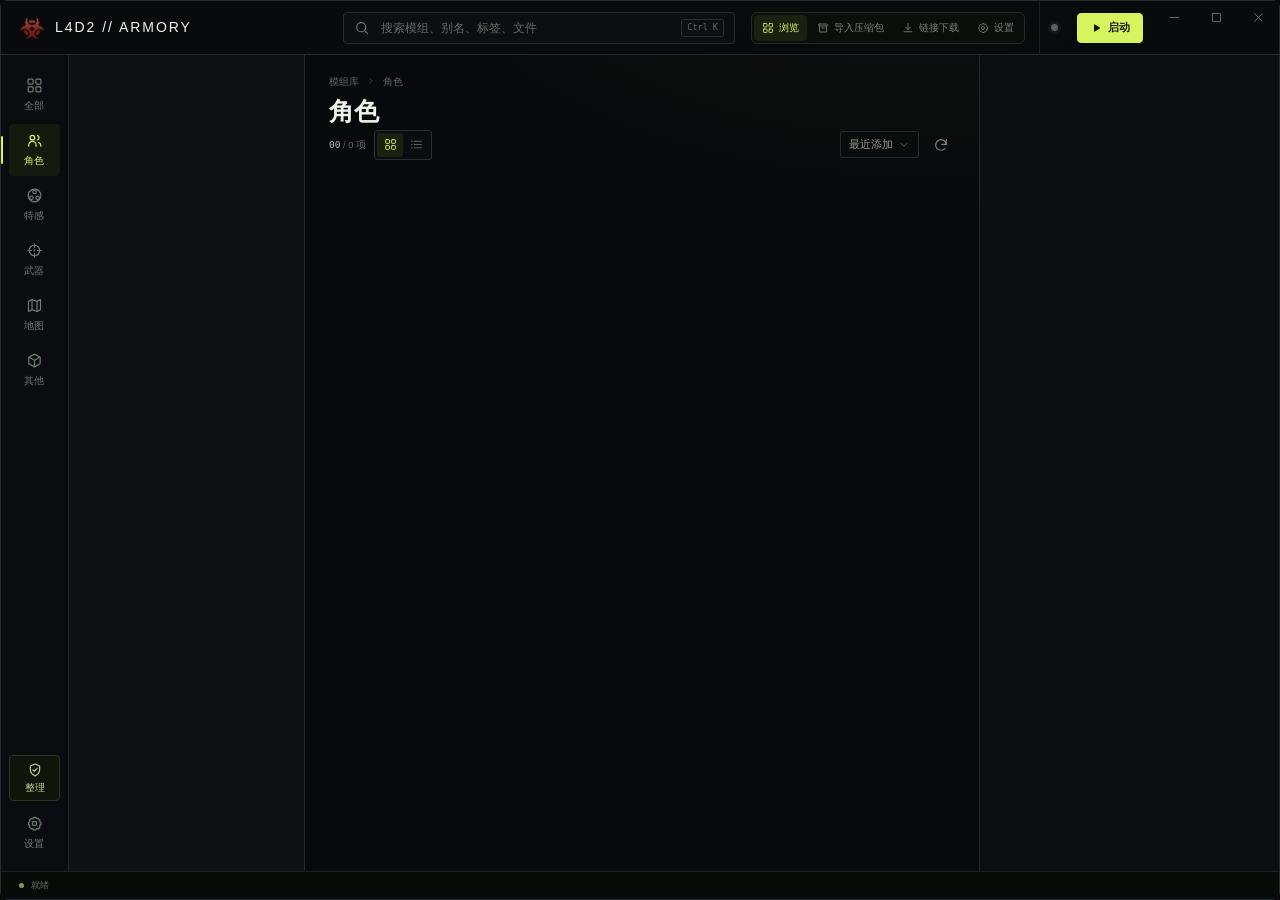
<file: app/webui/index.html>
<!doctype html>
<html lang="zh-CN">
<head>
<meta charset="utf-8">
<meta name="viewport" content="width=device-width, initial-scale=1">
<title>L4D2 Mod Manager · 可交互演示</title>
<link rel="stylesheet" href="app.css">
</head>
<body>
<div class="app" id="app">

  <!-- ==================================================== 01 TitleBar -->
  <header class="topbar pywebview-drag-region">
    <div class="title-left">
      <img src="assets/app-icon.png" alt="">
      <span class="brand-name">L4D2 // ARMORY</span>
    </div>

    <label class="top-search">
      <svg class="i" aria-hidden="true"><use href="#i-search"></use></svg>
      <input id="search" type="search" placeholder="搜索模组、别名、标签、文件" aria-label="搜索模组" autocomplete="off">
      <span class="kbd">Ctrl K</span>
    </label>

    <div class="ws-tabs" role="tablist" aria-label="工作区">
      <button class="ws-tab active" type="button" role="tab" aria-selected="true" data-view="library">
        <svg class="i" aria-hidden="true"><use href="#i-grid"></use></svg><span>浏览</span>
      </button>
      <button class="ws-tab" type="button" role="tab" aria-selected="false" data-view="import">
        <svg class="i" aria-hidden="true"><use href="#i-archive"></use></svg><span>导入压缩包</span>
      </button>
      <button class="ws-tab" type="button" role="tab" aria-selected="false" data-view="download">
        <svg class="i" aria-hidden="true"><use href="#i-download"></use></svg><span>链接下载</span>
      </button>
      <button class="ws-tab" type="button" role="tab" aria-selected="false" data-view="settings">
        <svg class="i" aria-hidden="true"><use href="#i-settings"></use></svg><span>设置</span>
      </button>
    </div>

    <span class="game-status" id="gameStatus" title="游戏未运行"><i class="dot"></i></span>
    <button class="launch-button" id="launchBtn" type="button">
      <svg class="i" aria-hidden="true"><use href="#i-play"></use></svg>启动
    </button>

    <div class="window-controls" aria-label="窗口控制">
      <button class="caption" type="button" title="最小化" aria-label="最小化" data-caption="min">
        <svg viewBox="0 0 24 24" aria-hidden="true"><path d="M4 12h16"></path></svg>
      </button>
      <button class="caption" type="button" title="最大化" aria-label="最大化" data-caption="max">
        <svg viewBox="0 0 24 24" aria-hidden="true"><rect x="4.5" y="4.5" width="15" height="15" rx=".8"></rect></svg>
      </button>
      <button class="caption close" type="button" title="关闭" aria-label="关闭" data-caption="close">
        <svg viewBox="0 0 24 24" aria-hidden="true"><path d="M5 5l14 14M19 5 5 19"></path></svg>
      </button>
    </div>
  </header>

  <div class="body">
    <!-- ================================================== 02 Rail -->
    <nav class="rail" aria-label="主导航">
      <div class="rail-nav" data-rail-group>
        <button class="rail-btn" type="button" data-rail="all"><svg class="i" aria-hidden="true"><use href="#i-grid"></use></svg><span>全部</span></button>
        <button class="rail-btn active" type="button" data-rail="survivor" aria-current="page"><svg class="i" aria-hidden="true"><use href="#i-users"></use></svg><span>角色</span></button>
        <button class="rail-btn" type="button" data-rail="special"><svg class="i" aria-hidden="true"><use href="#i-infected"></use></svg><span>特感</span></button>
        <button class="rail-btn" type="button" data-rail="weapon"><svg class="i" aria-hidden="true"><use href="#i-crosshair"></use></svg><span>武器</span></button>
        <button class="rail-btn" type="button" data-rail="map"><svg class="i" aria-hidden="true"><use href="#i-map"></use></svg><span>地图</span></button>
        <button class="rail-btn" type="button" data-rail="other"><svg class="i" aria-hidden="true"><use href="#i-box"></use></svg><span>其他</span></button>
      </div>
      <div class="rail-spacer"></div>
      <button class="rail-utility" id="tidyBtn" type="button">
        <svg class="i" aria-hidden="true"><use href="#i-shield"></use></svg><span>整理</span>
      </button>
      <button class="rail-btn rail-settings" type="button" data-view="settings">
        <svg class="i" aria-hidden="true"><use href="#i-settings"></use></svg><span>设置</span>
      </button>
    </nav>

    <!-- ================================================== 03 FilterPanel -->
    <aside class="filters" id="filters" aria-label="筛选"></aside>

    <!-- ================================================== main -->
    <main class="main">
      <div class="main-head">
        <div class="crumb" id="crumb"></div>
        <h1 class="page-title" id="pageTitle"></h1>
      </div>

      <!-- ------------------------------------------------ 04/05/06 浏览 -->
      <div class="views">
        <section class="view" data-panel="library">
          <div class="toolbar">
            <span class="toolbar-meta" id="countMeta"></span>
            <div class="view-toggle" aria-label="视图">
              <button class="active" type="button" data-layout="grid" title="网格视图" aria-label="网格视图"><svg class="i" aria-hidden="true"><use href="#i-grid"></use></svg></button>
              <button type="button" data-layout="list" title="列表视图" aria-label="列表视图"><svg class="i" aria-hidden="true"><use href="#i-list"></use></svg></button>
            </div>
            <span class="spacer"></span>
            <button class="mutex-btn on" type="button" id="mutexBtn" role="switch" aria-checked="true"
                    hidden title="同组互斥：这个物品只允许启用一个模组">
              <svg class="i" aria-hidden="true"><use href="#i-lock"></use></svg><span>同组互斥</span>
            </button>
            <div class="sort-wrap" id="sortWrap">
              <button class="select-btn" type="button" id="sortBtn" aria-haspopup="listbox" aria-expanded="false">
                <span id="sortLabel">最近添加</span><svg class="i" aria-hidden="true"><use href="#i-chevron-down"></use></svg>
              </button>
              <div class="sort-menu" id="sortMenu" role="listbox" hidden>
                <button type="button" role="option" data-sort="added"><svg class="i tick" aria-hidden="true"><use href="#i-check"></use></svg>最近添加</button>
                <button type="button" role="option" data-sort="name"><svg class="i tick" aria-hidden="true"><use href="#i-check"></use></svg>名称</button>
                <button type="button" role="option" data-sort="size"><svg class="i tick" aria-hidden="true"><use href="#i-check"></use></svg>文件大小</button>
                <button type="button" role="option" data-sort="enabled"><svg class="i tick" aria-hidden="true"><use href="#i-check"></use></svg>启用优先</button>
              </div>
            </div>
            <button class="icon-btn" type="button" id="refreshBtn" title="重新扫描" aria-label="重新扫描">
              <svg class="i" aria-hidden="true"><use href="#i-refresh"></use></svg>
            </button>
          </div>
          <div class="grid-wrap scroll" id="gridWrap">
            <div class="grid" id="grid"></div>

            <div class="onboard" id="onboard" hidden>
              <div class="onboard-inner">
                <h2 class="onboard-title">还没有模组</h2>
                <button class="onboard-action" type="button" id="onboardStart">开始整理</button>
              </div>
            </div>
          </div>
        </section>

        <!-- ---------------------------------------------- 导入 -->
        <section class="view" data-panel="import" hidden>
          <div class="view-body">
            <button class="drop-zone" id="dropZone" type="button">
              <span class="drop-icon"><svg class="i" aria-hidden="true"><use href="#i-plus"></use></svg></span>
              <span class="drop-title">选择压缩包</span>
              <span class="drop-hint">ZIP / 7z / RAR</span>
            </button>

            <div id="importProgress" hidden>
              <div class="task-panel" style="margin-top:12px">
                <div class="task-head"><span id="importProgressTitle">正在解析</span><span class="mono" id="importProgressMeta"></span></div>
                <div class="panel-body" style="padding:12px">
                  <div class="inline-progress">
                    <span class="inline-label" id="importProgressLabel">准备中</span>
                    <span class="inline-bar"><i id="importProgressBar"></i></span>
                  </div>
                </div>
              </div>
            </div>

            <div class="task-panel" id="importPanel" hidden>
              <div class="task-head">
                <span id="importPanelTitle">可加入的模组</span>
                <span class="task-actions">
                  <button type="button" data-import-all="1">全选</button>
                  <button type="button" data-import-all="0">清空</button>
                </span>
              </div>
              <div class="task-list" id="importList"></div>
            </div>

            <div class="task-actions-bar" id="importActions" hidden>
              <button class="btn primary" id="importCommit" type="button">加入模组库</button>
            </div>
          </div>
        </section>

        <!-- ---------------------------------------------- 下载 -->
        <section class="view" data-panel="download" hidden>
          <div class="view-body">
            <div class="link-row">
              <svg class="i" aria-hidden="true"><use href="#i-link"></use></svg>
              <input id="linkInput" type="text" placeholder="创意工坊链接或物品 ID" aria-label="创意工坊链接" autocomplete="off">
              <button class="btn" id="parseBtn" type="button">解析</button>
            </div>

            <div class="task-panel" id="downloadPanel" hidden>
              <div class="task-head"><span id="downloadPanelTitle">已解析</span><span class="mono" id="downloadPanelMeta"></span></div>
              <div class="task-list" id="downloadList"></div>
            </div>

            <div class="task-actions-bar" id="downloadActions" hidden>
              <button class="btn primary" id="downloadStart" type="button">开始下载</button>
            </div>

            <div id="downloadRunning" hidden>
              <div class="task-panel" style="margin-top:12px">
                <div class="task-head"><span id="dlRunTitle">正在下载</span><span class="mono" id="dlRunMeta"></span></div>
                <div class="panel-body" style="padding:12px">
                  <div class="inline-progress">
                    <span class="inline-label" id="dlRunLabel">—</span>
                    <span class="inline-bar"><i id="dlRunBar"></i></span>
                  </div>
                  <div class="log-box" id="dlLog"></div>
                </div>
              </div>
            </div>
          </div>
        </section>

        <!-- ---------------------------------------------- 设置 -->
        <section class="view" data-panel="settings" hidden>
          <div class="settings" id="settings"></div>
        </section>
      </div>
    </main>

    <!-- ================================================== 07 Inspector -->
    <aside class="inspector" id="inspector" aria-label="模组详情"></aside>
  </div>

  <!-- ==================================================== 08 StatusBar -->
  <footer class="statusbar">
    <span class="status-idle" id="statusIdle"><span class="dot"></span>就绪</span>
    <span class="status-activity" id="statusActivity" hidden>
      <span class="dot"></span>
      <span id="statusActivityLabel">扫描中</span>
      <span class="activity-bar"><i id="statusActivityBar"></i></span>
    </span>
    <span class="status-error" id="statusError" hidden>
      <svg class="i" aria-hidden="true"><use href="#i-alert"></use></svg>
      <span id="statusErrorText"></span>
      <button type="button" id="statusErrorAction">去设置</button>
    </span>
    <span class="spacer"></span>
    <button class="status-path" id="statusPath" type="button" title="打开 addons 目录"></button>
    <span class="status-version" id="statusVersion"></span>
  </footer>
</div>

<div id="modal-root">
  <div class="scrim"></div>
  <div class="modal-wrap"><div id="modal-host"></div></div>
</div>
<div id="toast" role="status"></div>

<svg xmlns="http://www.w3.org/2000/svg" style="display:none">
  <symbol id="i-grid" viewBox="0 0 24 24"><rect x="3" y="3" width="7" height="7" rx="1.2"/><rect x="14" y="3" width="7" height="7" rx="1.2"/><rect x="3" y="14" width="7" height="7" rx="1.2"/><rect x="14" y="14" width="7" height="7" rx="1.2"/></symbol>
  <symbol id="i-list" viewBox="0 0 24 24"><path d="M8 6h13M8 12h13M8 18h13"/><path d="M3.5 6h.01M3.5 12h.01M3.5 18h.01" stroke-width="2.4"/></symbol>
  <symbol id="i-search" viewBox="0 0 24 24"><circle cx="10.8" cy="10.8" r="6.8"/><path d="m16 16 4.2 4.2"/></symbol>
  <symbol id="i-users" viewBox="0 0 24 24"><circle cx="9" cy="8" r="3.2"/><path d="M3.8 20v-1.5a5.2 5.2 0 0 1 10.4 0V20"/><path d="M16.2 5.1a3.2 3.2 0 0 1 0 6.1M17.6 14.7a5.2 5.2 0 0 1 3.4 4.8V20"/></symbol>
  <symbol id="i-infected" viewBox="0 0 24 24"><circle cx="12" cy="12" r="9"/><circle cx="12" cy="6.9" r="2.5"/><circle cx="7.6" cy="15.3" r="2.5"/><circle cx="16.4" cy="15.3" r="2.5"/></symbol>
  <symbol id="i-crosshair" viewBox="0 0 24 24"><circle cx="12" cy="12" r="7.4"/><path d="M12 2.5v5M12 16.5v5M2.5 12h5M16.5 12h5"/><circle cx="12" cy="12" r="1.3" fill="currentColor" stroke="none"/></symbol>
  <symbol id="i-map" viewBox="0 0 24 24"><path d="m3.5 6.2 5-2.7 7 2.7 5-2.7v14.3l-5 2.7-7-2.7-5 2.7Z"/><path d="M8.5 3.5v14.3M15.5 6.2v14.3"/></symbol>
  <symbol id="i-box" viewBox="0 0 24 24"><path d="m12 3 8 4.3v9.4L12 21l-8-4.3V7.3Z"/><path d="m4.4 7.5 7.6 4.2 7.6-4.2M12 11.7V21"/></symbol>
  <symbol id="i-shield" viewBox="0 0 24 24"><path d="M12 3 19 6v5.2c0 4.4-2.8 7.6-7 9.8-4.2-2.2-7-5.4-7-9.8V6Z"/><path d="m8.8 11.8 2.1 2.1 4.3-4.4"/></symbol>
  <symbol id="i-settings" viewBox="0 0 24 24"><circle cx="12" cy="12" r="3.1"/><path d="M19.4 15a1.7 1.7 0 0 0 .3 1.9l.1.1-2.6 2.6-.1-.1a1.7 1.7 0 0 0-1.9-.3 1.7 1.7 0 0 0-1 1.5V21h-3.7v-.2a1.7 1.7 0 0 0-1-1.5 1.7 1.7 0 0 0-1.9.3l-.1.1L4.9 17l.1-.1a1.7 1.7 0 0 0 .3-1.9 1.7 1.7 0 0 0-1.5-1H3.6v-3.7h.2a1.7 1.7 0 0 0 1.5-1 1.7 1.7 0 0 0-.3-1.9L4.9 7.3 7.5 4.7l.1.1a1.7 1.7 0 0 0 1.9.3 1.7 1.7 0 0 0 1-1.5v-.2h3.7v.2a1.7 1.7 0 0 0 1 1.5 1.7 1.7 0 0 0 1.9-.3l.1-.1 2.6 2.6-.1.1a1.7 1.7 0 0 0-.3 1.9 1.7 1.7 0 0 0 1.5 1h.2v3.7h-.2a1.7 1.7 0 0 0-1.5 1Z"/></symbol>
  <symbol id="i-play" viewBox="0 0 24 24"><path d="M8 5.7v12.6c0 .8.9 1.3 1.6.9l10.1-6.3c.6-.4.6-1.4 0-1.8L9.6 4.8c-.7-.4-1.6.1-1.6.9Z" fill="currentColor" stroke="none"/></symbol>
  <symbol id="i-archive" viewBox="0 0 24 24"><rect x="3.5" y="4" width="17" height="4" rx="1"/><path d="M5 8v12h14V8M9.5 12h5"/></symbol>
  <symbol id="i-download" viewBox="0 0 24 24"><path d="M12 3v12M7.5 10.5 12 15l4.5-4.5M4 19.5h16"/></symbol>
  <symbol id="i-link" viewBox="0 0 24 24"><path d="M10.5 13.5a4 4 0 0 0 5.7 0l2.6-2.6a4 4 0 0 0-5.7-5.7l-1.4 1.4"/><path d="M13.5 10.5a4 4 0 0 0-5.7 0l-2.6 2.6a4 4 0 0 0 5.7 5.7l1.4-1.4"/></symbol>
  <symbol id="i-plus" viewBox="0 0 24 24"><path d="M12 5v14M5 12h14"/></symbol>
  <symbol id="i-caret" viewBox="0 0 12 12"><path d="M2.2 4.2 6 8l3.8-3.8z" fill="currentColor" stroke="none"/></symbol>
  <symbol id="i-chevron-down" viewBox="0 0 24 24"><path d="m6.5 9 5.5 5.5L17.5 9"/></symbol>
  <symbol id="i-lock" viewBox="0 0 24 24"><rect x="5" y="11" width="14" height="9" rx="1.6"/><path d="M8.4 11V7.8a3.6 3.6 0 0 1 7.2 0V11"/><circle cx="12" cy="15.2" r="1.1" fill="currentColor" stroke="none"/></symbol>
  <symbol id="i-lock-open" viewBox="0 0 24 24"><rect x="5" y="11" width="14" height="9" rx="1.6"/><path d="M8.4 11V7.8a3.6 3.6 0 0 1 6.9-1.4"/><circle cx="12" cy="15.2" r="1.1" fill="currentColor" stroke="none"/></symbol>
  <symbol id="i-chevron-right" viewBox="0 0 24 24"><path d="m9.5 6.5 5.5 5.5-5.5 5.5"/></symbol>
  <symbol id="i-check" viewBox="0 0 24 24"><path d="m4.8 12.3 4.6 4.6 9.8-9.8"/></symbol>
  <symbol id="i-x" viewBox="0 0 24 24"><path d="M6 6l12 12M18 6 6 18"/></symbol>
  <symbol id="i-more" viewBox="0 0 24 24"><circle cx="5" cy="12" r="1.3" fill="currentColor" stroke="none"/><circle cx="12" cy="12" r="1.3" fill="currentColor" stroke="none"/><circle cx="19" cy="12" r="1.3" fill="currentColor" stroke="none"/></symbol>
  <symbol id="i-alert" viewBox="0 0 24 24"><path d="M12 3.8 21 20H3Z"/><path d="M12 9v4.8M12 17.2h.01" stroke-width="2"/></symbol>
  <symbol id="i-folder" viewBox="0 0 24 24"><path d="M3.5 7.4a2 2 0 0 1 2-2h4l2 2h7a2 2 0 0 1 2 2v8a2 2 0 0 1-2 2h-13a2 2 0 0 1-2-2Z"/></symbol>
  <symbol id="i-trash" viewBox="0 0 24 24"><path d="M4.5 7h15M9.5 3.8h5M6.5 7l.8 13h9.4l.8-13M10 11v5M14 11v5"/></symbol>
  <symbol id="i-external" viewBox="0 0 24 24"><path d="M14 4h6v6M20 4 10.5 13.5"/><path d="M19 14v5a1.5 1.5 0 0 1-1.5 1.5h-12A1.5 1.5 0 0 1 4 19V7a1.5 1.5 0 0 1 1.5-1.5H10"/></symbol>
  <symbol id="i-tag" viewBox="0 0 24 24"><path d="m3.8 12 8.1-8.1h6.9a1.5 1.5 0 0 1 1.5 1.5v6.9L12 20.4a1.6 1.6 0 0 1-2.3 0L3.8 14.3a1.6 1.6 0 0 1 0-2.3Z"/><circle cx="16.2" cy="7.8" r="1.2" fill="currentColor" stroke="none"/></symbol>
  <symbol id="i-refresh" viewBox="0 0 24 24"><path d="M20 11a8 8 0 1 0-2.1 6.4"/><path d="M20 4v7h-7"/></symbol>
  <symbol id="i-check-square" viewBox="0 0 24 24"><rect x="3.5" y="3.5" width="17" height="17" rx="3"/><path d="m7.5 12.2 3.1 3.1 6-6"/></symbol>
</svg>
<script src="bridge.js"></script>
<script src="events.js"></script>
<script src="app.js"></script>
</body>
</html>
</file>
<file: app/webui/app.css>
/* BLACKSITE demo — token-driven stylesheet.
   这是最终实现的参照样式：所有颜色只取 tokens.css 的语义变量。 */
@import url("tokens.css");

*, *::before, *::after { box-sizing: border-box; }

html, body { height: 100%; margin: 0; }
body {
  background: var(--canvas);
  color: var(--text-primary);
  font-family: "Noto Sans SC", "Microsoft YaHei UI", "Segoe UI", sans-serif;
  font-size: 13px;
  line-height: 1.5;
  overflow: hidden;
  -webkit-font-smoothing: antialiased;
}
button, input, select, textarea { font: inherit; color: inherit; }
button { border: 0; background: none; padding: 0; cursor: pointer; }
img { display: block; max-width: 100%; }
svg.i { width: 16px; height: 16px; flex: none; fill: none; stroke: currentColor; stroke-width: 1.7; stroke-linecap: round; stroke-linejoin: round; }
[hidden] { display: none !important; }

:focus-visible { outline: 2px solid var(--focus-ring); outline-offset: 2px; border-radius: 3px; }

::-webkit-scrollbar { width: 10px; height: 10px; }
::-webkit-scrollbar-track { background: transparent; }
::-webkit-scrollbar-thumb {
  background: #39422f; border: 3px solid transparent; border-radius: 8px; background-clip: padding-box;
}
::-webkit-scrollbar-thumb:hover { background: #4d5940; background-clip: padding-box; }

.mono { font-family: "Cascadia Mono", "Consolas", monospace; }

/* ============================================================ shell */
.app {
  height: 100vh;
  display: flex;
  flex-direction: column;
  min-width: 0;
  background:
    radial-gradient(900px 480px at 72% -10%, rgba(214, 244, 93, .045), transparent 65%),
    var(--canvas);
}

/* ---------------------------------------------------------- 01 TitleBar */
.topbar {
  flex: none;
  height: 54px;
  display: flex;
  align-items: center;
  padding: 0 0 0 18px;
  border-bottom: 1px solid var(--border-subtle);
  background: rgba(9, 11, 13, .96);
}
.title-left { width: var(--rail-w, 68px); }
.title-left { width: calc(var(--rail-w, 68px) + var(--filters-w, 256px)); flex: none; display: flex; align-items: center; gap: 10px; }
.title-left img { width: 26px; height: 26px; }
.brand-name {
  font-family: "Bahnschrift SemiBold", "Segoe UI", sans-serif;
  font-size: 14px; letter-spacing: .14em; color: #f1f4eb; white-space: nowrap;
}

.top-search {
  flex: 1 1 0; max-width: 520px; min-width: 150px;
  height: 32px; margin-right: 16px;
  display: flex; align-items: center; gap: 9px;
  padding: 0 10px;
  border: 1px solid #262c33; border-radius: 4px;
  background: #0c0e11; color: var(--text-tertiary);
  transition: border-color .16s ease, background .16s ease;
}
.top-search:focus-within { border-color: #46523a; background: #0f1216; }
.top-search input {
  flex: 1 1 auto; min-width: 0; border: 0; outline: 0; background: transparent;
  color: var(--text-primary); font-size: 12px;
}
.top-search input::placeholder { color: #626b65; }
.top-search .kbd {
  flex: none; height: 18px; padding: 0 5px;
  display: inline-flex; align-items: center;
  border: 1px solid #2a3129; border-radius: 3px;
  color: #5f6a5e; font-family: "Cascadia Mono", monospace; font-size: 8.5px;
}

.ws-tabs {
  flex: none; display: inline-flex; gap: 2px; padding: 2px;
  margin-right: 14px;
  border: 1px solid #262d24; border-radius: 6px; background: #0b0e0b;
}
.ws-tab {
  height: 26px; padding: 0 10px;
  display: inline-flex; align-items: center; gap: 5px;
  border-radius: 4px; color: #79837a; font-size: 10px; white-space: nowrap;
  transition: color .14s ease, background .14s ease;
}
.ws-tab svg.i { width: 12px; height: 12px; }
.ws-tab:hover { color: #d4dcd0; background: #151a15; }
.ws-tab.active { color: var(--accent); background: #1a2111; }

.game-status {
  flex: none; width: 30px; height: 54px;
  display: grid; place-items: center;
  border-left: 1px solid #1b211b;
  cursor: default;
}
.game-status .dot {
  width: 7px; height: 7px; border-radius: 50%;
  background: #59615a; box-shadow: 0 0 0 3px rgba(89, 97, 90, .12);
  transition: background .2s ease, box-shadow .2s ease;
}
.game-status.running .dot { background: var(--danger); box-shadow: 0 0 0 3px rgba(255, 104, 84, .14); }
/* 检测失败：不能当成「没运行」，用警告色区分于正常灰点 */
.game-status.unknown .dot { background: var(--warning); box-shadow: 0 0 0 3px rgba(226, 168, 62, .16); }

.launch-button {
  flex: none; height: 30px; margin: 0 10px 0 8px; padding: 0 12px;
  display: inline-flex; align-items: center; gap: 6px;
  border: 1px solid var(--accent); border-radius: 4px;
  background: var(--accent); color: var(--accent-ink);
  font-size: 10.5px; font-weight: 650; white-space: nowrap;
}
.launch-button svg.i { width: 12px; height: 12px; }
.launch-button:hover { background: var(--accent-strong); border-color: var(--accent-strong); }
.launch-button[disabled] { opacity: .5; cursor: default; }

.window-controls { flex: none; margin-left: auto; height: 100%; display: flex; }
.caption {
  width: 44px; height: 33px;
  display: grid; place-items: center;
  color: #7f8980;
  transition: background .14s ease, color .14s ease;
}
.caption svg { width: 13px; height: 13px; fill: none; stroke: currentColor; stroke-width: 1.4; stroke-linecap: round; }
.caption:hover { background: #1b211c; color: var(--text-primary); }
.caption.close:hover { background: #c42b1c; color: #fff; }

/* ---------------------------------------------------------- body */
.body { min-height: 0; flex: 1; display: flex; }

/* ---------------------------------------------------------- 02 Rail */
.rail {
  width: 68px; flex: none;
  padding: 14px 8px 12px;
  border-right: 1px solid var(--border-subtle);
  background: #0a0c0f;
  display: flex; flex-direction: column;
}
.rail-nav { display: flex; flex-direction: column; gap: 3px; }
.rail-btn {
  position: relative;
  height: 52px; border-radius: 4px;
  display: flex; flex-direction: column; align-items: center; justify-content: center; gap: 5px;
  color: #707a72; font-size: 9.5px; letter-spacing: .04em;
  transition: color .16s ease, background .16s ease;
}
.rail-btn svg.i { width: 17px; height: 17px; }
.rail-btn:hover { color: #cbd2c7; background: #111419; }
.rail-btn.active { color: var(--accent); background: #141a0d; }
.rail-btn.active::before {
  content: ""; position: absolute; left: -8px; top: 12px; bottom: 12px;
  width: 2px; border-radius: 2px; background: var(--accent);
}
.rail-spacer { flex: 1; }
.rail-utility {
  height: 46px; border: 1px solid #2d3521; border-radius: 4px;
  display: flex; flex-direction: column; align-items: center; justify-content: center; gap: 4px;
  background: #10140b; color: #c3d58e; font-size: 9.5px; line-height: 1.3;
}
.rail-utility svg.i { width: 16px; height: 16px; }
.rail-utility:hover { border-color: #536b1f; background: #151b0d; color: var(--accent); }
.rail-utility[disabled] { opacity: .5; cursor: default; }
.rail-settings { margin-top: 6px; }

/* ---------------------------------------------------------- 03 FilterPanel */
.filters {
  width: 256px; flex: none;
  border-right: 1px solid var(--border-subtle);
  background: var(--surface);
  padding: 16px 12px 12px;
  display: flex; flex-direction: column;
  overflow-y: auto;
  scrollbar-gutter: stable;
}
.filter-pane { display: flex; flex-direction: column; }
.filter-head { display: flex; align-items: baseline; justify-content: space-between; gap: 10px; margin: 0 3px 12px; }
.filter-head h2 { margin: 0; font-size: 17px; font-weight: 650; letter-spacing: -.01em; color: #f0f2ec; }
.filter-head .total { color: #5f6a61; font-family: "Cascadia Mono", monospace; font-size: 9.5px; }

.segmented {
  display: grid; grid-template-columns: repeat(3, 1fr); gap: 2px;
  margin: 0 0 14px; padding: 2px;
  border: 1px solid #252b31; border-radius: 4px; background: #0b0d10;
}
.segmented button { height: 26px; border-radius: 2px; color: #737d74; font-size: 10.5px; }
.segmented button span { margin-left: 3px; color: #5d675e; font-family: "Cascadia Mono", monospace; font-size: 8.5px; }
.segmented button:hover { color: #cbd3c6; }
.segmented button.active { background: #20271a; color: var(--accent); }
.segmented button.active span { color: #a5b86a; }

.filter-list { display: flex; flex-direction: column; gap: 1px; }
.filter-row {
  height: 29px; padding: 0 7px;
  display: flex; align-items: center; gap: 7px;
  border-radius: 3px; color: #89938a; font-size: 11.5px; text-align: left;
}
.filter-row:hover { background: #161a17; color: #d0d6ca; }
.filter-row.active { background: #1a2111; color: var(--accent); }
.filter-row .item-name { min-width: 0; flex: 1; overflow: hidden; text-overflow: ellipsis; white-space: nowrap; }
.filter-row .count { flex: none; color: #59635b; font-family: "Cascadia Mono", monospace; font-size: 10px; }
.filter-row.active .count { color: #a5b86a; }
.filter-row .active-mark { width: 4px; height: 4px; flex: none; border-radius: 50%; background: var(--accent); box-shadow: 0 0 8px rgba(214, 244, 93, .5); }
.filter-row.is-nested { height: 28px; font-size: 11px; padding-left: 8px; }

.tree-head {
  height: 29px; padding: 0 7px;
  display: flex; align-items: center; gap: 6px;
  border-radius: 3px; color: #9aa49a; font-size: 11.5px; text-align: left;
}
.tree-head:hover { background: #161a17; color: #d0d6ca; }
.tree-head .fold-caret {
  width: 14px; height: 14px;
  flex: none;
  color: #7d8a7a;
  transition: transform .16s ease, color .16s ease;
}
.tree-head:hover .fold-caret { color: #c8d2c0; }
.tree-head.is-collapsed .fold-caret { transform: rotate(-90deg); }
.tree-head .count { margin-left: auto; color: #59635b; font-family: "Cascadia Mono", monospace; font-size: 9.5px; }
.tree-items {
  display: flex; flex-direction: column; gap: 1px;
  margin-left: 12px; padding-left: 14px; border-left: 1px solid #262d27;
}

/* ---------------------------------------------------------- main */
.main { min-width: 0; flex: 1; display: flex; flex-direction: column; }

.main-head { flex: none; padding: 18px 24px 0; }
.app.task-view .main-head { padding-top: 16px; padding-bottom: 4px; }
.crumb { display: flex; align-items: center; gap: 7px; min-height: 16px; color: #5f6a61; font-size: 10px; user-select: none; }
.crumb svg.i { width: 10px; height: 10px; color: #49544b; }
.crumb strong { color: #a9b2a7; font-weight: 500; }
.page-title {
  margin: 8px 0 0;
  font-family: "Bahnschrift SemiBold", "Noto Sans SC", sans-serif;
  font-size: 25px; line-height: 1.15; font-weight: 600; letter-spacing: -.02em; color: #f0f3e9;
}
.page-title span { margin-left: 8px; color: #778176; font-family: "Noto Sans SC", sans-serif; font-size: 13px; font-weight: 400; letter-spacing: 0; }

.toolbar { flex: none; min-height: 40px; padding: 4px 24px 6px; display: flex; align-items: center; gap: 8px; }
.toolbar-meta { color: #606b62; font-size: 9.5px; }
.toolbar-meta strong { color: #b9c2b1; font-family: "Cascadia Mono", monospace; font-weight: 400; }
.toolbar .spacer { flex: 1; }
.view-toggle { display: inline-flex; padding: 2px; border: 1px solid #282f35; border-radius: 3px; background: #0a0c0f; }
.view-toggle button { width: 26px; height: 24px; display: grid; place-items: center; border-radius: 2px; color: #606b62; }
.view-toggle button svg { width: 13px; height: 13px; }
.view-toggle button.active { color: var(--accent); background: #1a2111; }
.select-btn {
  height: 27px; padding: 0 8px;
  display: inline-flex; align-items: center; gap: 5px;
  border: 1px solid #262c33; border-radius: 3px;
  color: #929c93; font-size: 10.5px;
}
.select-btn svg { width: 12px; height: 12px; color: #667168; }
.select-btn:hover { border-color: #3f4a35; color: #d3dbcc; }
.icon-btn { width: 28px; height: 27px; display: grid; place-items: center; border-radius: 3px; color: #7b857d; }
.icon-btn:hover { background: #161a1f; color: var(--text-primary); }
.icon-btn[disabled] { opacity: .45; cursor: default; }

.views { min-height: 0; flex: 1; display: flex; flex-direction: column; }
.view { min-height: 0; flex: 1; display: flex; flex-direction: column; }

/* grid */
.grid-wrap { min-height: 0; flex: 1; padding: 0 24px 16px; overflow-y: auto; scrollbar-gutter: stable; }
.grid { display: grid; grid-template-columns: repeat(3, minmax(0, 1fr)); gap: 12px; align-content: start; }
.grid.list { grid-template-columns: 1fr; gap: 6px; }

.mod-card {
  position: relative; min-width: 0;
  border: 1px solid #232a2b; border-radius: 4px;
  background: #101311; overflow: hidden; cursor: pointer;
  transition: border-color .16s ease, background .16s ease, transform .16s ease;
}
.mod-card:hover { border-color: #4b5931; background: #131711; }
.mod-card.selected { border-color: #6d8330; background: #141a11; box-shadow: inset 0 0 0 1px rgba(214, 244, 93, .08); }
.mod-card.selected::after { content: ""; position: absolute; left: 0; top: 0; bottom: 0; width: 2px; background: var(--accent); }
.mod-thumb { position: relative; aspect-ratio: 16 / 8.8; overflow: hidden; background: #0b0e0c; }
.mod-thumb img {
  width: 100%; height: 100%; object-fit: cover;
  filter: saturate(.78) contrast(1.04);
  transition: transform .35s ease, filter .35s ease;
  background: linear-gradient(150deg, #1a2418, #0d1109);
}
/* 没有缩略图时不显示裂图图标 */
.mod-thumb img:not([src]), .mod-thumb img[src=""] { visibility: hidden; }
.mod-card:hover .mod-thumb img { transform: scale(1.025); filter: saturate(.95) contrast(1.02); }
.badge-on {
  position: absolute; left: 8px; top: 8px;
  height: 18px; padding: 0 6px;
  display: inline-flex; align-items: center;
  border-radius: 2px; background: var(--accent); color: var(--accent-ink);
  font-family: "Cascadia Mono", monospace; font-size: 8px; font-weight: 700; letter-spacing: .05em;
}
.mod-copy {
  padding: 9px 10px 8px;
  min-width: 0;
  overflow: hidden;
}
.mod-name {
  color: #dce2d4; font-size: 12px; font-weight: 600; line-height: 1.35;
  /* 真实标题可能很长，限制两行后省略 */
  display: -webkit-box;
  -webkit-line-clamp: 2;
  -webkit-box-orient: vertical;
  overflow: hidden;
  word-break: break-word;
}
.mod-alias { margin-top: 2px; color: #6f7a70; font-size: 9.5px; white-space: nowrap; overflow: hidden; text-overflow: ellipsis; }
/* 合集标签：模组名下面、体积那一行上面的弱信息行。
   同一张图的多个部件标题完全一样，这一行是唯一能区分它们的线索。 */
.mod-coll {
  margin-top: 2px;
  color: #5b655c; font-size: 8.5px;
  white-space: nowrap; overflow: hidden; text-overflow: ellipsis;
}
.mod-foot {
  display: flex; align-items: center; justify-content: space-between;
  margin-top: 7px; padding-top: 6px; border-top: 1px solid #202622;
  color: #657066; font-family: "Cascadia Mono", monospace; font-size: 9px;
}

/* list view */
.grid.list .mod-card { display: flex; align-items: center; gap: 12px; padding: 8px 10px; }
.grid.list .mod-thumb { width: 72px; aspect-ratio: 16 / 10; border-radius: 3px; flex: none; }
.grid.list .mod-copy { flex: 1; min-width: 0; padding: 0; }
.grid.list .mod-foot { margin: 0; padding: 0; border: 0; flex: none; gap: 14px; }
.grid.list .badge-on { position: static; }

.empty {
  margin: 40px auto; max-width: 320px; text-align: center; color: var(--text-tertiary); font-size: 11px;
}
.empty strong { display: block; margin-bottom: 6px; color: #aab4a3; font-size: 12px; font-weight: 600; }

/* ---------------------------------------------------------- task views (import / download) */
.view-body { min-height: 0; flex: 1; padding: 4px 24px 18px; overflow-y: auto; scrollbar-gutter: stable; }

.drop-zone {
  width: 100%; min-height: 118px;
  display: flex; flex-direction: column; align-items: center; justify-content: center; gap: 5px;
  border: 1px dashed #46532b; border-radius: 6px;
  background: linear-gradient(160deg, #12160d, #0e1108);
  color: var(--text-tertiary);
  transition: border-color .16s ease, background .16s ease;
}
.drop-zone:hover { border-color: var(--accent); background: #171d0f; }
.drop-zone.drag { border-color: var(--accent); border-style: solid; background: #1a2111; }
.drop-icon {
  width: 34px; height: 34px; display: grid; place-items: center;
  border: 1px solid #435329; border-radius: 50%; background: #1a2111; color: var(--accent);
}
.drop-title { color: #d6dfc6; font-size: 12px; font-weight: 600; }
.drop-hint { color: #6f7a6e; font-size: 9.5px; }

.task-panel { margin-top: 12px; border: 1px solid #232a22; border-radius: 6px; background: #101311; overflow: hidden; }
.task-head {
  display: flex; align-items: center; justify-content: space-between; gap: 10px;
  min-height: 32px; padding: 0 11px;
  border-bottom: 1px solid #1f2521; color: #b7c0b2; font-size: 10px;
}
.task-head .task-actions { display: inline-flex; gap: 10px; }
.task-head .task-actions button { color: #7f8a80; font-size: 9.5px; }
.task-head .task-actions button:hover { color: #d7e2d2; }
.task-list { display: flex; flex-direction: column; max-height: 320px; overflow-y: auto; }
.task-row {
  display: flex; align-items: center; gap: 10px;
  min-height: 50px; padding: 6px 11px;
  border-bottom: 1px solid #1b211d; cursor: pointer;
}
.task-row:last-child { border-bottom: 0; }
.task-row:hover { background: #151a16; }
.task-row input { width: 14px; height: 14px; accent-color: var(--accent); flex: none; }
.task-row img { width: 44px; height: 28px; object-fit: cover; border-radius: 3px; filter: saturate(.72); flex: none; }
.task-copy { min-width: 0; flex: 1; }
.task-copy b { display: block; color: #cfd7c9; font-size: 10.5px; font-weight: 500; white-space: nowrap; overflow: hidden; text-overflow: ellipsis; }
.task-copy small { display: block; margin-top: 2px; color: #6c776b; font-family: "Cascadia Mono", monospace; font-size: 8.5px; }
.task-tag { flex: none; color: #6f7a6e; font-size: 8.5px; }
.task-tag.ok { color: var(--success); }
.task-tag.bad { color: var(--danger); }
.task-row.is-dup { opacity: .55; }
.task-row.is-dup input { cursor: not-allowed; }

.task-actions-bar { display: flex; justify-content: flex-end; gap: 8px; margin-top: 10px; }

.inline-progress { display: flex; align-items: center; gap: 12px; }
.inline-label {
  flex: 0 1 auto; min-width: 0; max-width: 46%;
  color: #c4cfba; font-size: 10px;
  overflow: hidden; text-overflow: ellipsis; white-space: nowrap;
}
.inline-bar { flex: 1 1 auto; min-width: 120px; height: 4px; border-radius: 3px; background: #1e261a; overflow: hidden; }
.inline-bar i { display: block; height: 100%; width: 0; background: var(--accent); transition: width .25s ease; }
.inline-meta { margin-top: 7px; color: #6c776b; font-family: "Cascadia Mono", monospace; font-size: 8.5px; }

.link-row {
  display: flex; align-items: center; gap: 8px;
  height: 38px; padding: 0 6px 0 10px;
  border: 1px solid #2a3228; border-radius: 6px; background: #0c0f0c;
  color: #6d7a63;
}
.link-row svg.i { width: 14px; height: 14px; flex: none; }
.link-row input { flex: 1; min-width: 0; border: 0; outline: 0; background: transparent; color: var(--text-primary); font-size: 11px; }
.link-row input::placeholder { color: #5f6a5e; }

.log-box {
  margin-top: 10px; padding: 8px 9px; max-height: 180px; overflow-y: auto;
  border: 1px solid #232a1c; border-left: 2px solid #526329; border-radius: 4px;
  background: #090b06; color: #8d9880;
  font-family: "Cascadia Mono", monospace; font-size: 8.5px; line-height: 1.75;
}
.log-box div { white-space: pre-wrap; word-break: break-word; }

/* settings */
.settings { min-height: 0; flex: 1; overflow-y: auto; padding: 4px 24px 24px; }
.settings-group { margin-bottom: 22px; }
.settings-group h3 { margin: 0 0 8px; color: #7f8a80; font-size: 9.5px; font-weight: 600; letter-spacing: .04em; }
.settings-row {
  display: flex; align-items: center; gap: 14px;
  min-height: 46px; padding: 8px 11px;
  border: 1px solid #232a22; border-bottom: 0; background: #101311;
}
.settings-row:first-of-type { border-radius: 6px 6px 0 0; }
.settings-row:last-of-type { border-bottom: 1px solid #232a22; border-radius: 0 0 6px 6px; }
.settings-row:only-of-type { border-radius: 6px; border-bottom: 1px solid #232a22; }
.settings-copy { min-width: 0; flex: 1; }
.settings-copy b { display: block; color: #c8d2c0; font-size: 10.5px; font-weight: 500; }
.settings-copy small { display: block; margin-top: 2px; color: #6c776b; font-size: 9px; font-family: "Cascadia Mono", monospace; word-break: break-all; }
.settings-row .path { max-width: 360px; }

/* ---------------------------------------------------------- controls */
.btn {
  height: 30px; padding: 0 13px;
  display: inline-flex; align-items: center; justify-content: center; gap: 6px;
  border: 1px solid #303729; border-radius: 4px;
  background: #11150e; color: #bdc7ad; font-size: 10px; white-space: nowrap;
}
.btn svg.i { width: 13px; height: 13px; }
.btn:hover { border-color: #4a5731; background: #171d10; color: #f0f4e2; }
.btn.primary { border-color: var(--accent); background: var(--accent); color: var(--accent-ink); font-weight: 650; }
.btn.primary:hover { background: var(--accent-strong); border-color: var(--accent-strong); }
.btn.danger { border-color: #7a2f24; background: #241210; color: #ff9c8b; }
.btn.danger:hover { background: #30150f; border-color: #a03a2a; }
.btn[disabled] { opacity: .42; cursor: default; }
.btn.ghost { border-color: #252b31; background: transparent; color: #778179; }

.switch {
  position: relative; width: 34px; height: 19px; flex: none;
  border: 1px solid #3d4730; border-radius: 10px; background: #22281c;
  transition: background .16s ease, border-color .16s ease;
}
.switch .knob {
  position: absolute; top: 2px; left: 2px; width: 13px; height: 13px;
  border-radius: 50%; background: #758064;
  transition: transform .16s ease, background .16s ease;
}
.switch.on { background: var(--accent); border-color: var(--accent); }
.switch.on .knob { transform: translateX(15px); background: var(--accent-ink); }
.switch[disabled] { opacity: .4; cursor: default; }

/* ---------------------------------------------------------- 07 Inspector */
.inspector {
  width: 326px; flex: none;
  border-left: 1px solid var(--border-subtle);
  background: #0c0e11;
  padding: 14px 14px 12px;
  display: flex; flex-direction: column; gap: 12px;
  overflow-y: auto; scrollbar-gutter: stable;
}
.inspector-head { display: flex; align-items: flex-start; gap: 8px; }
.title-block { flex: 1; min-width: 0; }
.detail-title { margin: 0; color: #f0f4ea; font-size: 15px; line-height: 1.35; font-weight: 600; letter-spacing: -.01em; word-break: break-word; }
.detail-sub { margin: 3px 0 0; color: #6f7a70; font-size: 10px; line-height: 1.4; word-break: break-word; }
.inspector-head .close { width: 22px; height: 22px; display: grid; place-items: center; border-radius: 3px; color: #59635b; }
.inspector-head .close:hover { background: #181d22; color: #c1c9bc; }

.preview { position: relative; aspect-ratio: 16 / 10; border: 1px solid #2b322d; border-radius: 5px; overflow: hidden; background: #090b09; }
.preview img { width: 100%; height: 100%; object-fit: cover; filter: saturate(.86) contrast(1.05); }

.status-card {
  display: flex; align-items: center; justify-content: space-between; gap: 10px;
  padding: 9px 10px;
  border: 1px solid #303a22; border-radius: 5px; background: #13170d;
}
.status-card.off { border-color: #2a2f28; background: #0f1210; }
.status-left { display: flex; align-items: center; gap: 7px; color: #b6c1ac; font-family: "Cascadia Mono", monospace; font-size: 9.5px; }
.status-left .dot { width: 6px; height: 6px; border-radius: 50%; background: #59615a; }
.status-card:not(.off) .status-left { color: #c8d8a0; }
.status-card:not(.off) .status-left .dot { background: var(--accent); box-shadow: 0 0 8px rgba(214, 244, 93, .55); }

.spec-list { border-top: 1px solid #222824; }
.spec-row { display: flex; align-items: center; justify-content: space-between; gap: 12px; padding: 7px 0; border-bottom: 1px solid #1d231f; }
.spec-row .k { color: #68736a; font-size: 9.5px; }
.spec-row .v { max-width: 190px; color: #aeb8ab; font-family: "Cascadia Mono", monospace; font-size: 9.5px; text-align: right; overflow: hidden; text-overflow: ellipsis; white-space: nowrap; }
/* 分类行：用户在上的值 + 管理器识别结果置灰在下 */
.spec-row .v:has(.spec-auto) { text-align: right; white-space: normal; }
.spec-auto {
  display: block; margin-top: 3px;
  color: #4e564f; font-size: 8.5px;
  cursor: help;
}
.spec-auto::before {
  content: ""; display: inline-block;
  width: 4px; height: 4px; margin-right: 4px;
  border-radius: 50%; background: #4e564f;
  vertical-align: middle;
}
/* 「恢复自动」：小号文字按钮，跟在置灰的识别值后面 */
.spec-restore {
  display: inline-block; margin-top: 3px; margin-left: 6px;
  padding: 0 4px; border: 1px solid #2b332c; border-radius: 3px;
  background: transparent; color: #7d8a7e;
  font-family: inherit; font-size: 8.5px; line-height: 1.6;
  cursor: pointer;
}
.spec-restore:hover { border-color: var(--accent); color: var(--accent); }

/* 「更多」折叠块：目前只放合集。**纯展示**，不参与启用/停用判定。
   200 条里只有 6 条有合集归属，所以没有归属的模组干脆不渲染这块。 */
.ins-more { border-top: 1px solid #222824; }
.ins-more > summary {
  display: flex; align-items: center; gap: 6px;
  padding: 9px 0 8px; list-style: none; cursor: pointer;
  color: #7d8a7e; font-size: 9.5px; user-select: none;
}
.ins-more > summary::-webkit-details-marker { display: none; }
.ins-more > summary::before {
  content: ""; flex: none; width: 5px; height: 5px;
  border-right: 1px solid currentColor; border-bottom: 1px solid currentColor;
  transform: rotate(-45deg); transition: transform .15s;
}
.ins-more[open] > summary::before { transform: rotate(45deg); }
.ins-more > summary:hover { color: #c8d3c6; }
.more-body { padding: 0 0 10px; }

/* 「更多」里的子分类行：k/v 两端对齐，右侧一个「修改」文字按钮 */
.more-row { display: flex; align-items: center; gap: 8px; padding: 0 0 6px; }
.more-row .k { flex: none; color: #68736a; font-size: 9.5px; }
.more-row .v {
  flex: 1; min-width: 0; color: #aeb8ab; font-size: 9.5px; text-align: right;
  overflow: hidden; text-overflow: ellipsis; white-space: nowrap;
}
.more-row .link-btn { margin-left: 0; }
/* 子分类的值本身就是修改入口 —— 不再单挂一个「修改」按钮 */
.more-row .v.as-btn {
  background: transparent; border: 0; padding: 0;
  font: inherit; color: #cfd8c9; text-align: right;
  overflow: hidden; text-overflow: ellipsis; white-space: nowrap;
  cursor: pointer;
}
.more-row .v.as-btn:hover { color: var(--accent); }
.more-row.coll-line { padding-top: 2px; }
.more-row.coll-line .v { color: #68736a; }

.link-btn {
  margin-left: auto; padding: 0 5px;
  border: 1px solid #2b332c; border-radius: 3px; background: transparent;
  color: #7d8a7e; font-family: inherit; font-size: 8.5px; line-height: 1.7;
  cursor: pointer;
}
.link-btn:hover { border-color: var(--accent); color: var(--accent); }

/* ul 默认的 padding-left 会把部件列表推得比标题靠右，必须清掉 */
.coll-parts { display: flex; flex-direction: column; gap: 1px; margin: 0; padding: 0; list-style: none; }
.coll-part {
  display: flex; align-items: center; gap: 7px;
  padding: 4px 6px; border-radius: 3px;
  color: #9aa598; font-size: 9.5px; cursor: pointer;
}
.coll-part:hover { background: #171c17; color: #e4ebdf; }
.coll-part.cur { background: #1a2117; color: #dfe8d8; cursor: default; }
.coll-part.gone { color: #4e564f; cursor: default; text-decoration: line-through; }
.coll-dot { flex: none; width: 5px; height: 5px; border-radius: 50%; background: #39413a; }
.coll-dot.on { background: var(--accent); box-shadow: 0 0 6px rgba(214, 244, 93, .5); }
.coll-part-name { flex: 1; min-width: 0; overflow: hidden; text-overflow: ellipsis; white-space: nowrap; }
/* 同图部件标题完全一样，体积是唯一能区分它们的字段 —— 所以右侧固定显示体积 */
.coll-part-size { flex: none; color: #5b655c; font-family: "Cascadia Mono", monospace; font-size: 8.5px; }
.coll-part.cur .coll-part-size { color: #6d7a6e; }
.coll-here { flex: none; color: #68736a; font-size: 8.5px; }
.more-note { margin: 8px 0 0; color: #5b655c; font-size: 8.5px; line-height: 1.65; }
.inspector-actions { margin-top: auto; padding-top: 2px; display: flex; align-items: center; gap: 3px; }
.icon-action { width: 28px; height: 28px; display: grid; place-items: center; border-radius: 4px; color: #7f8a80; }
.icon-action svg.i { width: 15px; height: 15px; }
.icon-action:hover { background: #171c17; color: #e4ebdf; }
.icon-action.danger:hover { background: #1b0f0c; color: #ff8f7d; }
/* 带文字的动作按钮：纯图标看不出来是干什么的（别名入口曾经就是这个问题） */
.text-action {
  display: inline-flex; align-items: center; gap: 4px;
  height: 28px; padding: 0 8px; border-radius: 4px;
  border: 1px solid #2b332c; background: transparent;
  color: #9aa598; font-family: inherit; font-size: 9px;
  cursor: pointer; white-space: nowrap;
}
.text-action svg.i { width: 13px; height: 13px; }
.text-action:hover { border-color: var(--accent); color: var(--accent); }
.actions-spacer { flex: 1; }
.more-wrap { position: relative; }
.more-menu {
  position: absolute; left: 0; bottom: 34px; z-index: 8;
  min-width: 116px; padding: 4px;
  border: 1px solid #2c332c; border-radius: 5px; background: #121612;
  box-shadow: 0 8px 24px rgba(0, 0, 0, .45);
}
.more-menu button { display: block; width: 100%; padding: 6px 8px; border-radius: 3px; color: #aab4a5; font-size: 9.5px; text-align: left; }
.more-menu button:hover { background: #1a2117; color: #e4ebdf; }

/* ---------------------------------------------------------- 08 StatusBar */
.statusbar {
  flex: none; height: 28px;
  display: flex; align-items: center; gap: 12px;
  padding: 0 18px;
  border-top: 1px solid #1b211b; background: #090b09;
  color: #5f6a61; font-family: "Cascadia Mono", monospace; font-size: 8.5px;
}
.statusbar .spacer { flex: 1; }
.status-idle, .status-activity { display: inline-flex; align-items: center; gap: 7px; min-width: 0; }
.statusbar .dot { width: 5px; height: 5px; flex: none; border-radius: 50%; background: #7f9a52; }
.status-activity { padding: 3px 9px 3px 7px; border-radius: 4px; background: #161c0e; color: #e2ecc8; font-size: 9.5px; }
.status-activity .dot { width: 6px; height: 6px; background: var(--accent); box-shadow: 0 0 0 3px rgba(214, 244, 93, .16); animation: pulse 1.4s ease-in-out infinite; }
@keyframes pulse { 0%, 100% { opacity: 1 } 50% { opacity: .35 } }
.activity-bar { width: 104px; height: 4px; flex: none; border-radius: 3px; background: #2a3322; overflow: hidden; }
.activity-bar i { display: block; height: 100%; width: 0; background: var(--accent); transition: width .2s linear; }
.status-error { display: inline-flex; align-items: center; gap: 7px; padding: 3px 9px; border-radius: 4px; background: #24120f; color: #ff9c8b; font-size: 9.5px; }
.status-error button { color: #ffc1b4; text-decoration: underline; text-underline-offset: 2px; }
.status-path { max-width: 46%; overflow: hidden; white-space: nowrap; text-overflow: ellipsis; direction: rtl; text-align: left; color: #5f6a61; font-size: 8.5px; }
.status-path:hover { color: #aebaa4; }
.status-version { color: #4d574f; flex: none; }

/* ---------------------------------------------------------- modal */
#modal-root { position: fixed; inset: 0; z-index: 100; display: none; }
#modal-root.open { display: block; }
.scrim {
  position: absolute; inset: 0;
  background: rgba(3, 5, 4, .66);
  backdrop-filter: blur(2px);
  animation: fade .16s ease;
}
@keyframes fade { from { opacity: 0 } to { opacity: 1 } }
.modal-wrap {
  position: absolute; inset: 0;
  display: grid; place-items: center;
  padding: 24px;
  overflow-y: auto;          /* 弹窗超高时整页可滚 */
}

/* 弹窗本体：限高 + 内部滚动，避免撑破窗口 */
.dlg {
  max-height: calc(100vh - 48px);
  display: flex;
  flex-direction: column;
}
.dlg-body {
  overflow-y: auto;
  min-height: 0;
}
.dlg-body::-webkit-scrollbar { width: 8px; }
.dlg-body::-webkit-scrollbar-thumb {
  background: #39422f; border: 2px solid transparent;
  border-radius: 8px; background-clip: padding-box;
}
.dlg-body::-webkit-scrollbar-thumb:hover { background: #4d5940; background-clip: padding-box; }
.dlg {
  position: relative;
  width: 100%; max-width: 560px;
  display: flex; flex-direction: column;
  border: 1px solid var(--border-strong); border-radius: 7px;
  background: var(--surface-raised);
  box-shadow: 0 24px 64px rgba(0, 0, 0, .55);
  animation: pop .18s cubic-bezier(.2, .9, .3, 1);
}
@keyframes pop { from { opacity: 0; transform: translateY(6px) scale(.99) } to { opacity: 1; transform: none } }
.dlg-head { display: flex; align-items: center; gap: 9px; padding: 14px 15px 0; }
.dlg-head .dot { width: 6px; height: 6px; flex: none; border-radius: 50%; background: var(--accent); }
.dlg.warning .dlg-head .dot { background: var(--warning); }
.dlg.danger .dlg-head .dot { background: var(--danger); }
.dlg.busy .dlg-head .dot { animation: pulse 1.4s ease-in-out infinite; }
.dlg-head h4 { margin: 0; flex: 1; font-size: 13px; font-weight: 600; color: #f2f5ee; }
.dlg-head .dlg-close { width: 22px; height: 22px; display: grid; place-items: center; border-radius: 3px; color: #66716a; }
.dlg-head .dlg-close:hover { background: #1b211c; color: var(--text-primary); }
.dlg-body { padding: 9px 15px 4px; }
/* pre-line：让内容里的 \n 真的换行。
   整理确认框那种多行说明全靠它，否则四行会挤成一行。 */
.dlg-text { margin: 0; color: var(--text-secondary); font-size: 10.5px; line-height: 1.75; white-space: pre-line; }
.dlg-rows { margin-top: 10px; border-top: 1px solid var(--border-subtle); }
.dlg-row { display: flex; align-items: center; gap: 10px; padding: 7px 0; border-bottom: 1px solid #1c221e; }
.dlg-row:last-child { border-bottom: 0; }
.dlg-row .row-name { flex: 1; min-width: 0; color: #c8d1c2; font-size: 10px; overflow: hidden; text-overflow: ellipsis; white-space: nowrap; }
.dlg-row .row-tag { flex: none; color: var(--text-tertiary); font-family: "Cascadia Mono", monospace; font-size: 8.5px; }
.dlg-row .row-tag.ok { color: var(--success); }
.dlg-row .row-tag.warn { color: var(--warning); }
.dlg-row .row-tag.bad { color: var(--danger); }
.dlg-check { display: flex; align-items: center; gap: 7px; margin-top: 11px; color: var(--text-secondary); font-size: 9.5px; cursor: pointer; }
.dlg-check input { width: 12px; height: 12px; accent-color: var(--accent); }
/* 单行输入框（自定义标题）。原本这里用 window.prompt()，WebView2 里不可靠 */
.dlg-input {
  width: 100%; margin-top: 11px; padding: 7px 9px;
  border: 1px solid #2c332c; border-radius: 4px;
  background: #0e120f; color: #e4ebdf;
  font-family: inherit; font-size: 11px;
}
.dlg-input::placeholder { color: #4e564f; }
.dlg-input:focus { outline: none; border-color: var(--accent); }
/* 子分类选择器：输入框在上（新建），下面是可滚动的现有子分类 */
.sub-list {
  margin-top: 8px; max-height: 420px; overflow-y: auto;
  border: 1px solid #232a24; border-radius: 4px;
  background: #0c0f0c; padding: 4px;
}
.sub-item {
  display: block; width: 100%; padding: 7px 10px; border-radius: 3px;
  color: #a9b3a4; font-family: inherit; font-size: 11px; text-align: left;
  overflow: hidden; text-overflow: ellipsis; white-space: nowrap;
  cursor: pointer;
}
.sub-item:hover { background: #171c17; color: #e4ebdf; }
.sub-item.active { background: #1c2317; color: var(--accent); }
.sub-item.is-muted { color: #5b655c; }
.sub-item.is-create { color: #7d8a7e; }
.sub-item.is-create:hover { color: var(--accent); }
/* 「新建」点开后在原位换成输入框 */
.sub-input { margin: 2px 0; width: 100%; }
/* 细滚动条，去掉浅色轨道 —— 列表本身已经有一圈边框，不需要再抢注意力 */
.sub-list { scrollbar-width: thin; scrollbar-color: #2b332c transparent; }
.sub-list::-webkit-scrollbar { width: 6px; }
.sub-list::-webkit-scrollbar-track { background: transparent; }
.sub-list::-webkit-scrollbar-thumb { background: #2b332c; border-radius: 3px; }
.sub-list::-webkit-scrollbar-thumb:hover { background: #3a443b; }
/* 单选列表（分类选择等）：滚动区 + 与 dlg-row 一致的视觉节奏 */
.dlg-choices {
  margin-top: 10px; max-height: 300px; overflow-y: auto;
  border-top: 1px solid var(--border-subtle);
}
.dlg-choice {
  display: flex; align-items: center; gap: 9px;
  padding: 7px 2px; border-bottom: 1px solid #1c221e;
  color: #c8d1c2; font-size: 10px; cursor: pointer;
}
.dlg-choice:last-child { border-bottom: 0; }
.dlg-choice:hover { background: #141913; }
.dlg-choice input { width: 12px; height: 12px; accent-color: var(--accent); flex: none; }
.dlg-choice .choice-label { flex: 1; min-width: 0; }
.dlg-choice .choice-hint {
  flex: none; color: var(--text-tertiary);
  font-family: "Cascadia Mono", monospace; font-size: 8.5px;
}
.dlg-progress { height: 5px; margin-top: 12px; border-radius: 3px; background: #0a0c08; overflow: hidden; }
.dlg-progress i { display: block; height: 100%; width: 0; background: var(--accent); transition: width .25s ease; }
.dlg-progress-meta { margin-top: 6px; color: var(--text-tertiary); font-family: "Cascadia Mono", monospace; font-size: 8.5px; }
.dlg-foot { display: flex; justify-content: flex-end; gap: 8px; padding: 14px 15px; }

/* toast */
#toast {
  position: fixed; left: 50%; bottom: 44px; z-index: 200;
  transform: translate(-50%, 10px);
  padding: 8px 14px; border-radius: 6px;
  background: #171c17; color: #dfe6d8;
  border: 1px solid #2c332c;
  box-shadow: 0 12px 32px rgba(0, 0, 0, .45);
  font-size: 10.5px; white-space: nowrap;
  opacity: 0; pointer-events: none;
  transition: opacity .18s ease, transform .18s ease;
}
#toast.show { opacity: 1; transform: translate(-50%, 0); }

/* ---------------------------------------------------------- responsive */
@media (max-width: 1280px) {
  .filters { width: 236px; }
  .inspector { width: 300px; }
  .ws-tab { padding: 0 8px; }
}
@media (max-width: 1180px) {
  .filters { width: 236px; }
  .inspector { width: 286px; }
  .ws-tab span { display: none; }
  .top-search { min-width: 150px; margin-right: 10px; }
  .main-head, .toolbar, .grid-wrap, .view-body, .settings { padding-left: 18px; padding-right: 18px; }
  .grid { grid-template-columns: repeat(2, minmax(0, 1fr)); }
  .activity-bar { width: 64px; }
  .status-path { max-width: 38%; }
}

/* ============================================================ 启用态：方案 C
   荧光绿整卡 + 2px 黑描边 + 外圈 1px 光环。色值走 tokens.css。 */
.mod-card.is-on {
  background: var(--card-on-bg);
  border: 2px solid var(--card-on-border);
  box-shadow: 0 0 0 1px var(--card-on-ring);
}
.mod-card.is-on:hover {
  background: var(--card-on-bg-hover);
  border-color: var(--card-on-border);
  box-shadow: 0 0 0 1px var(--card-on-ring), 0 0 16px rgba(214, 244, 93, .22);
}
.mod-card.is-on .mod-name { color: var(--card-on-text); font-weight: 700; }
.mod-card.is-on .mod-alias { color: var(--card-on-meta); }
.mod-card.is-on .mod-coll { color: var(--card-on-meta); opacity: .75; }
.mod-card.is-on .mod-foot {
  border-top-color: var(--card-on-divider);
  color: var(--card-on-meta);
}
.mod-card.is-on .badge-on {
  background: var(--card-on-badge-bg);
  color: var(--card-on-badge-text);
}
.mod-card.is-on .mod-thumb img { filter: saturate(1.02) contrast(1.02); }

.mod-card.is-on.selected::after { background: var(--card-on-border); width: 3px; }
.mod-card.is-on.selected {
  box-shadow: 0 0 0 1px var(--card-on-ring), inset 0 0 0 1px rgba(13, 16, 8, .3);
}

.grid.list .mod-card.is-on .mod-copy { padding-left: 2px; }

/* ============================================================ 首次引导 */
.onboard {
  display: grid;
  place-items: center;
  min-height: 320px;
  padding: 40px 24px;
}
.onboard[hidden] { display: none; }

.onboard-inner {
  display: flex;
  flex-direction: column;
  align-items: center;
  gap: 22px;
}

.onboard-title {
  margin: 0;
  color: #9aa49a;
  font-size: 15px;
  font-weight: 500;
  letter-spacing: .01em;
}

.onboard-action {
  height: 40px;
  padding: 0 28px;
  border: 1px solid var(--accent);
  border-radius: 5px;
  background: var(--accent);
  color: var(--accent-ink);
  font-size: 12px;
  font-weight: 650;
  cursor: pointer;
  transition: background .16s ease, border-color .16s ease;
}

.onboard-action:hover {
  background: var(--accent-strong);
  border-color: var(--accent-strong);
}

.onboard-action[disabled] {
  opacity: .55;
  cursor: default;
}

/* ============================================================ 无边框窗口 */
/* 无系统标题栏时，圆角由页面自己画 */
body { overflow: hidden; }

.app {
  border-radius: 8px;
  border: 1px solid #262c33;
  box-shadow: inset 0 0 0 1px rgba(255, 255, 255, .02);
}

/* 顶栏可拖动（类名由 pywebview 识别），但内部控件要排除 */
.pywebview-drag-region {
  cursor: default;
  user-select: none;
}
.pywebview-drag-region button,
.pywebview-drag-region input,
.pywebview-drag-region .ws-tabs,
.pywebview-drag-region .top-search {
  /* 交互元素不触发窗口拖动 */
  -webkit-app-region: no-drag;
}

/* 最大化时去掉圆角与边框 */
body.is-maximized .app {
  border-radius: 0;
  border-color: transparent;
}

/* 窗口按钮：无边框后要更紧凑一点 */
.caption {
  height: 32px;
  width: 42px;
}

/* ---------------------------------------------------------- 同组互斥开关
   放在排序按钮左侧。开＝整块 accent 底 + accent-ink 字（和已启用卡片同色系），
   关＝透明底 + 灰描边。读作「同组互斥 [开]」，关掉时图标换成开锁。 */
.mutex-btn {
  height: 27px; padding: 0 10px;
  display: inline-flex; align-items: center; gap: 6px;
  border: 1px solid #262c33; border-radius: 3px;
  color: #7b857d; font-size: 10.5px; white-space: nowrap;
}
.mutex-btn svg { width: 13px; height: 13px; }
.mutex-btn:hover { border-color: #3f4a35; color: #d3dbcc; }
.mutex-btn.on {
  color: var(--accent-ink); background: var(--accent); border-color: var(--accent);
}
.mutex-btn.on:hover { background: var(--accent-strong); border-color: var(--accent-strong); }
.mutex-btn.on svg { stroke-width: 2.1; }

/* 排序下拉栏。向下弹出、右对齐按钮右边缘，和 .more-menu 同一套视觉。 */
.sort-wrap { position: relative; }
.sort-menu {
  position: absolute; right: 0; top: 31px; z-index: 9;
  min-width: 148px; padding: 4px;
  border: 1px solid #2c332c; border-radius: 5px; background: #121612;
  box-shadow: 0 8px 24px rgba(0, 0, 0, .45);
}
.sort-menu button {
  display: flex; align-items: center; gap: 7px;
  width: 100%; padding: 6px 8px; border-radius: 3px;
  color: #aab4a5; font-size: 10px; text-align: left;
}
.sort-menu button:hover { background: #1a2117; color: #e4ebdf; }
.sort-menu button.is-cur { color: var(--accent); }
.sort-menu .tick { width: 11px; height: 11px; flex: none; opacity: 0; }
.sort-menu button.is-cur .tick { opacity: 1; }

/* ---------------------------------------------------------- 冲突收敛弹窗 */
.cf-list {
  margin-top: 10px; max-height: 260px; overflow-y: auto;
  border: 1px solid #232a2b; border-radius: 4px;
}
.cf-group { padding: 8px 10px; border-bottom: 1px solid #1e2422; }
.cf-group:last-child { border-bottom: 0; }
.cf-head {
  color: #6f7a6f; font-size: 9px; letter-spacing: .06em;
  text-transform: uppercase;
}
.cf-row {
  display: flex; align-items: center; gap: 6px;
  margin-top: 4px; font-size: 10.5px;
}
.cf-row i {
  width: 5px; height: 5px; flex: none; border-radius: 50%; background: #3a4136;
}
.cf-row span { min-width: 0; overflow: hidden; text-overflow: ellipsis; white-space: nowrap; }
.cf-row em {
  flex: none; color: #5b655c; font-size: 9px; font-style: normal;
}
.cf-row.keep { color: var(--accent); }
.cf-row.keep i { background: var(--accent); }
.cf-row.drop { color: #6f7a6f; text-decoration: line-through; }

/* 冲突弹窗里的一行 = 一个可点的单选项（点它把「保留」切到这一行） */
.cf-row {
  display: flex;
  align-items: center;
  gap: 8px;
  width: 100%;
  padding: 6px 8px;
  border: 0;
  border-radius: 6px;
  background: transparent;
  color: inherit;
  font: inherit;
  text-align: left;
  cursor: pointer;
}
.cf-row:hover { background: rgba(255, 255, 255, .06); }
.cf-row:focus-visible { outline: 2px solid var(--accent); outline-offset: -2px; }
</file>
